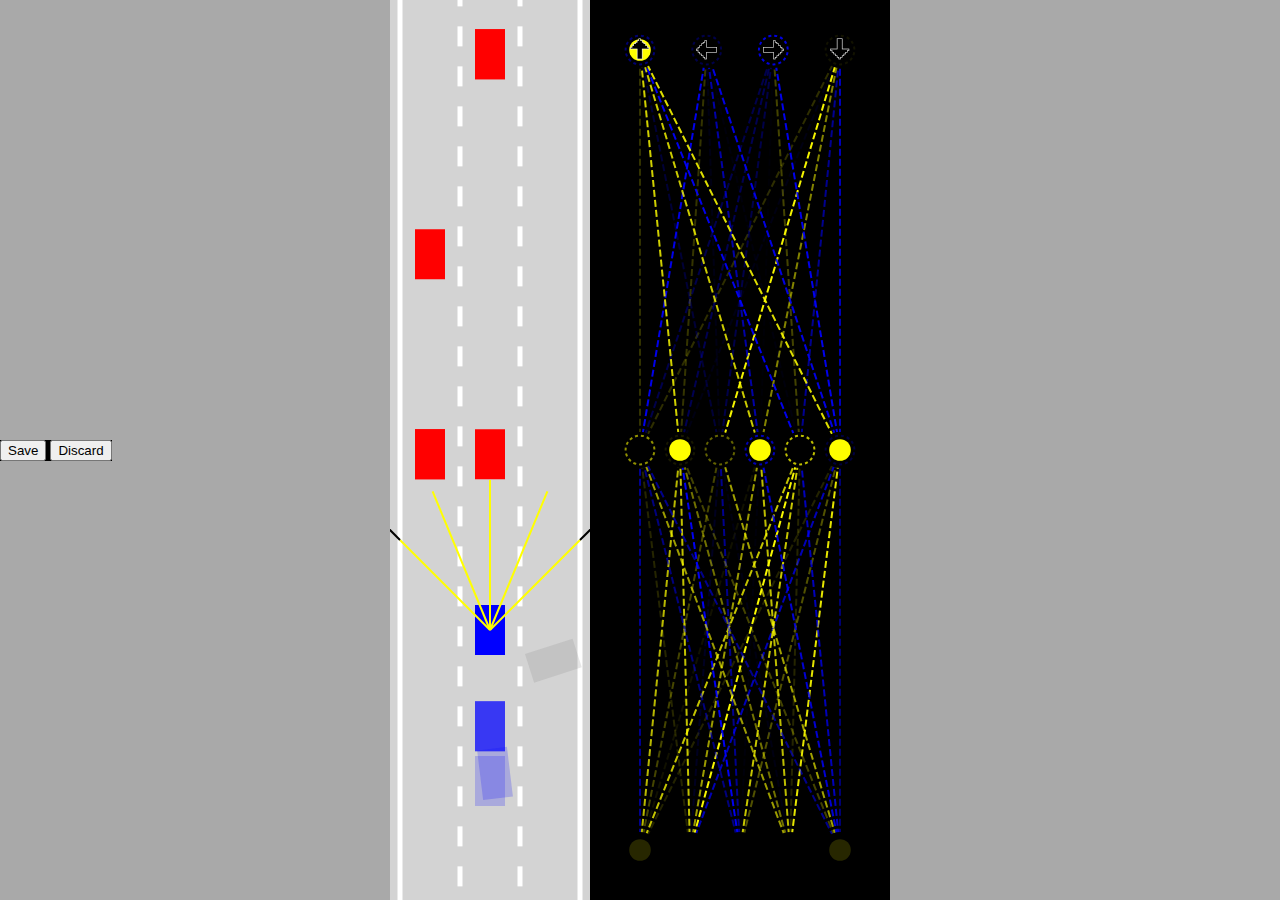
<file: neural-networks/index.html>
<!DOCTYPE html>
<head>
    <title>Self-driving car - No libraries</title>
    <link rel="stylesheet" href="style.css">
</head>
<body>

    <canvas id="carCanvas"></canvas>
    <div class="buttons">
      <button class="save" onclick="save()">
        Save
      </button>

      <button class="load" onclick="discard()">
        Discard 
      </button>
    </div>
    <canvas id="networkCanvas"></canvas>
    <script src="visualizer.js"></script>
    <script src="network.js"></script>
    <script src="sensor.js"></script>
    <script src="utils.js"></script>
    <script src="road.js"></script>
    <script src="controls.js"></script>
    <script src="car.js"></script>
    <script src="main.js"></script>
</body>
</html>
</file>
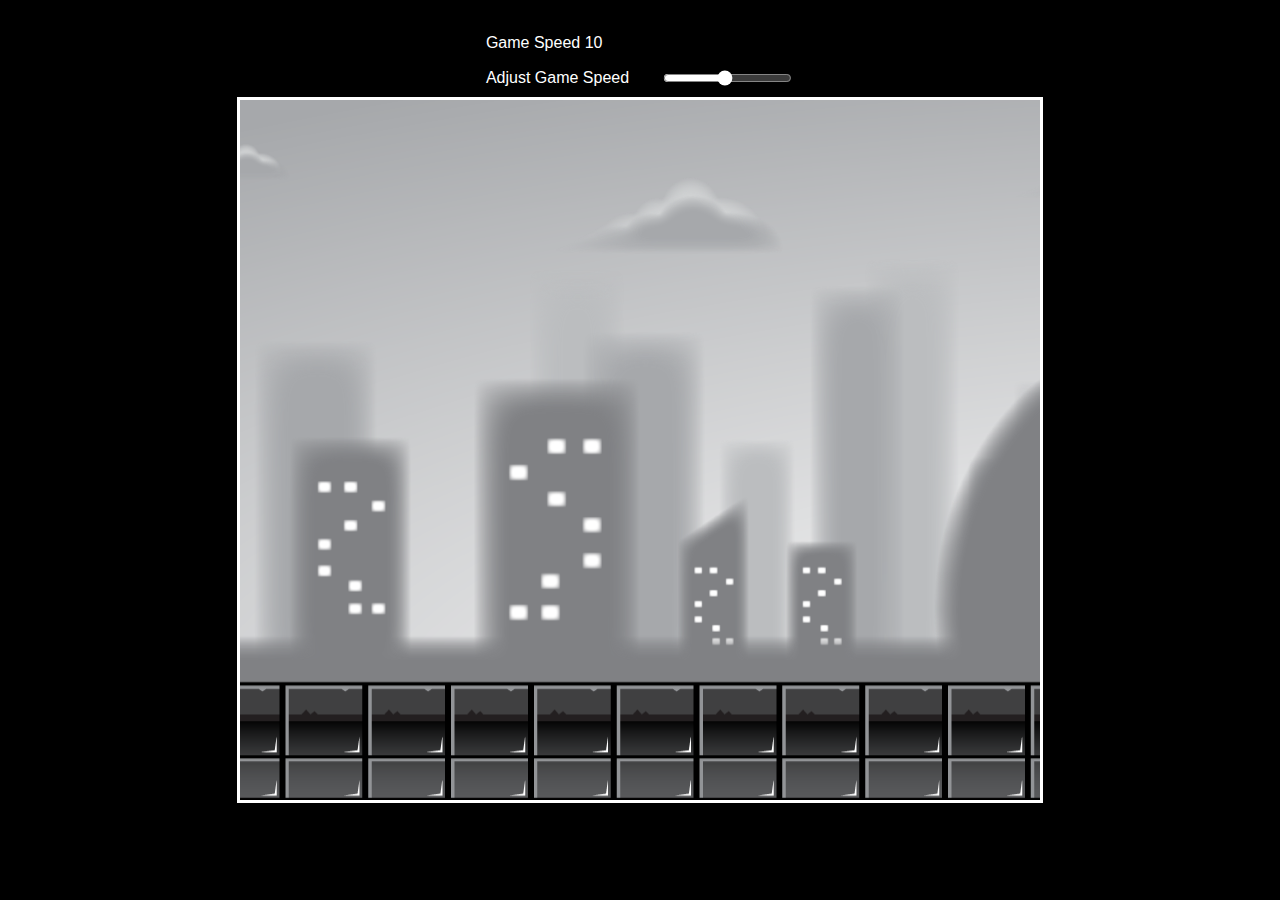
<file: parallax-background/index.html>
<html lang="en">
  <head>
    <meta charset="UTF-8" />
    <meta name="viewport" content="width=device-width, initial-scale=1.0" />
    <link rel="stylesheet" href="style.css" />
    <title>Document</title>
  </head>
  <body>
    <div id="container">
      <p>Game Speed <span id="showGameSpeed"></span></p>
      <div>
        <label for="gameSpeed">Adjust Game Speed</label>
        <input
          name="gameSpeed"
          type="range"
          min="1"
          max="20"
          value="10"
          id="gameSpeed"
        />
      </div>
    </div>
    <canvas id="canvas1"></canvas>

    <script src="script.js"></script>
  </body>
</html>
</file>
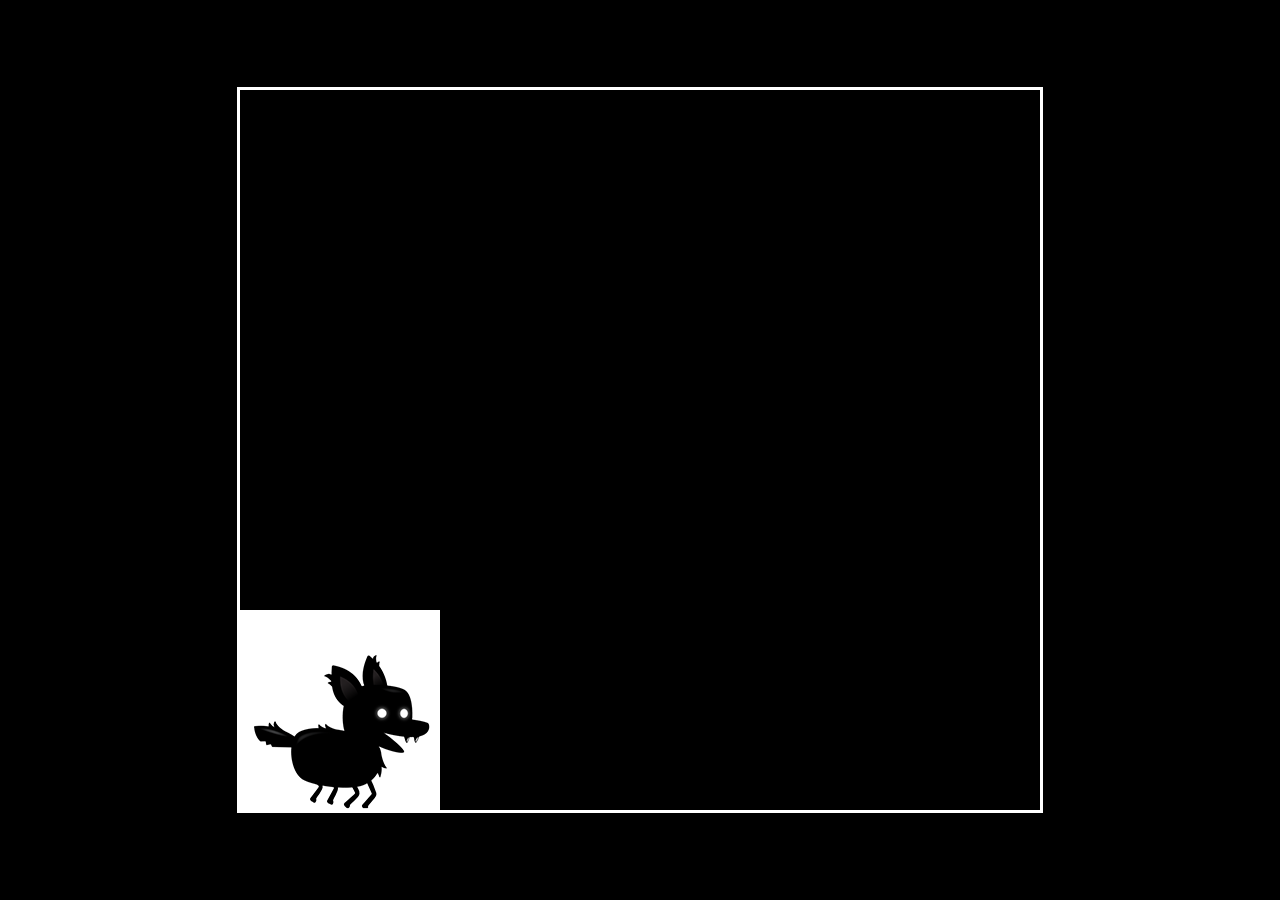
<file: scroll-game/index.html>
<html lang="en">
<head>
  <meta charset="UTF-8">
  <meta name="viewport" content="width=device-width, initial-scale=1.0">
  <title>Document</title>
  <link rel="stylesheet" href="style.css">
</head>
<body>
  <canvas id="canvas1"></canvas>
  <img src="assets/player.png" alt="" class="preloadImage" id="playerImage">
  <img class="preloadImage" src="assets/background.png" alt="background">
  <img src="assets/enemy.png" alt="" class="preloadImage">
  
  <script type="module" src="pattern4.js"></script>
</body>
</html>
</file>
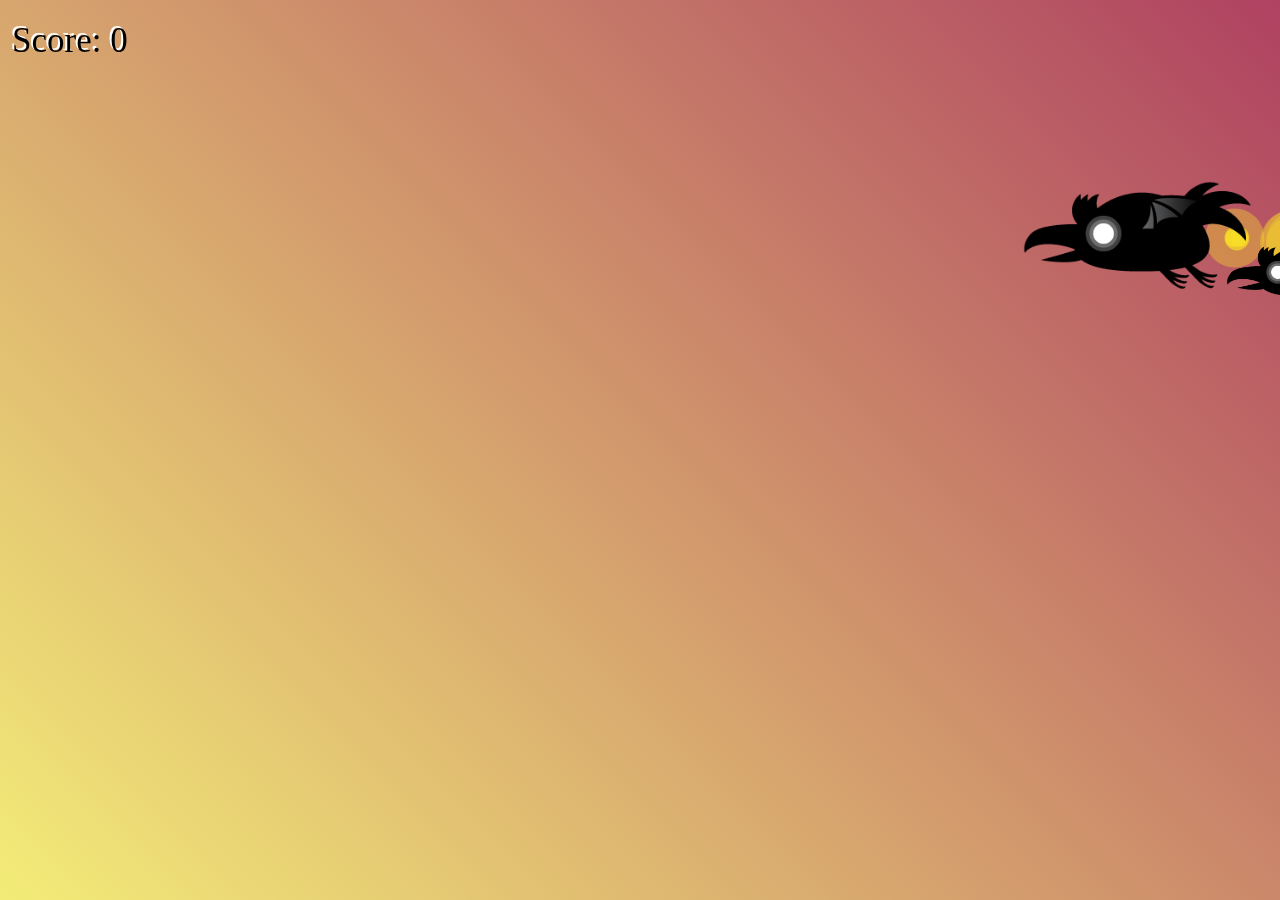
<file: shooter-game/index.html>
<html lang="en">
<head>
  <meta charset="UTF-8">
  <meta name="viewport" content="width=device-width, initial-scale=1.0">
  <title>Document</title>
  <link rel="stylesheet" href="style.css">
</head>
<body>
  <canvas id="collisionCanvas"></canvas>
  <canvas id="canvas1"></canvas>
  
  <script src="pattern4.js"></script>
</body>
</html>
</file>
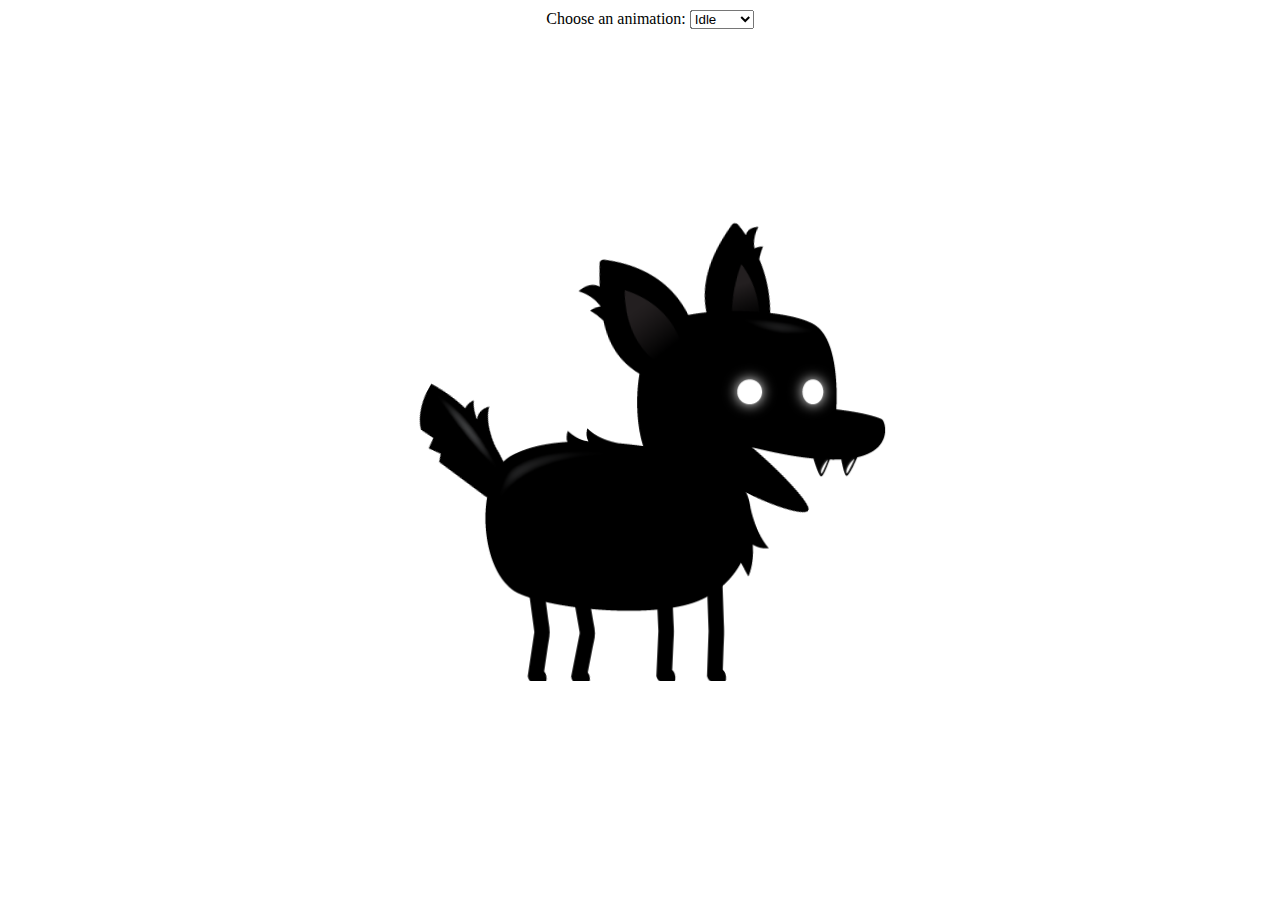
<file: sprite-animation/index.html>
<html lang="en">
  <head>
    <meta charset="UTF-8" />
    <meta name="viewport" content="width=device-width, initial-scale=1.0" />
    <link rel="stylesheet" href="style.css" />
    <title>Document</title>
  </head>
  <body>
    <canvas id="canvas1"></canvas>

    <div class="controls">
      <label for="animations">Choose an animation:</label>

      <select name="animations" id="animations">
        <option value="idle">Idle</option>
        <option value="jump">Jump</option>
        <option value="fall">Fall</option>
        <option value="run">Run</option>
        <option value="dizzy">Dizzy</option>
        <option value="sit">Sit</option>
        <option value="roll">Roll</option>
        <option value="bite">Bite</option>
        <option value="ko">KO</option>
        <option value="getHit">Get Hit</option>
      </select>

    </div>

    <script src="script.js"></script>
  </body>
</html>
</file>
<file: neural-networks/style.css>
body{
    margin:0;
    background:darkgray;
    overflow:hidden;
    display: flex;
    justify-content: center;
    align-items: center;
}
#networkCanvas{
    background:black;
}
#carCanvas{
    background:lightgray;
}

.buttons {
  position: absolute;
  left: 0;
  background: black;
}
</file>
<file: parallax-background/style.css>
body {
  background: black;
  font-family: sans-serif;
  color: white;
}

#canvas1 {
  position: absolute;
  border: 3px solid white;
  width: 800px;
  height: 700px;
  top: 50%;
  left: 50%;
  transform: translate(-50%, -50%);
}

#container {
  position: absolute;
  left: 50%;
  transform: translateX(-50%);
  padding: 10px;
  border-radius: 5px;
}


#container div {
  display: flex;
  gap: 2rem;
  align-items: center;
}

#container div input {
  accent-color: white;
}
</file>
<file: scroll-game/style.css>
body {
  background: black;
  overflow: hidden;
}

.preloadImage {
  display: none;
}

canvas {
  width: 800px;
  height: 720px;
  position: absolute;
  top: 50%;
  left: 50%;
  transform: translate(-50%, -50%);
  border: 3px solid white;

}

#collisionCanvas {
  opacity: 0;
}
</file>
<file: shooter-game/style.css>
body {
  background: linear-gradient(45deg, #f3ec78, #af4261);
  overflow: hidden;
}

.preloadImage { 
  display: none;
}

canvas {
  width: 100%;
  height: 100%;
  position: absolute;
  top: 50%;
  left: 50%;
  transform: translate(-50%, -50%);
}

#collisionCanvas {
  opacity: 0;
}
</file>
<file: sprite-animation/style.css>
#canvas1 {
  margin: 10px;
  background: #fff;
  height: 600px;
  width: 600px;
  position: absolute;
  top: 50%;
  left: 50%;
  transform: translate(-50%, -50%);
}

.controls {
  position: absolute;
  top: 0;
  left: 50%;
  transform: translateX(-50%);
  margin: 10px;
}
</file>
